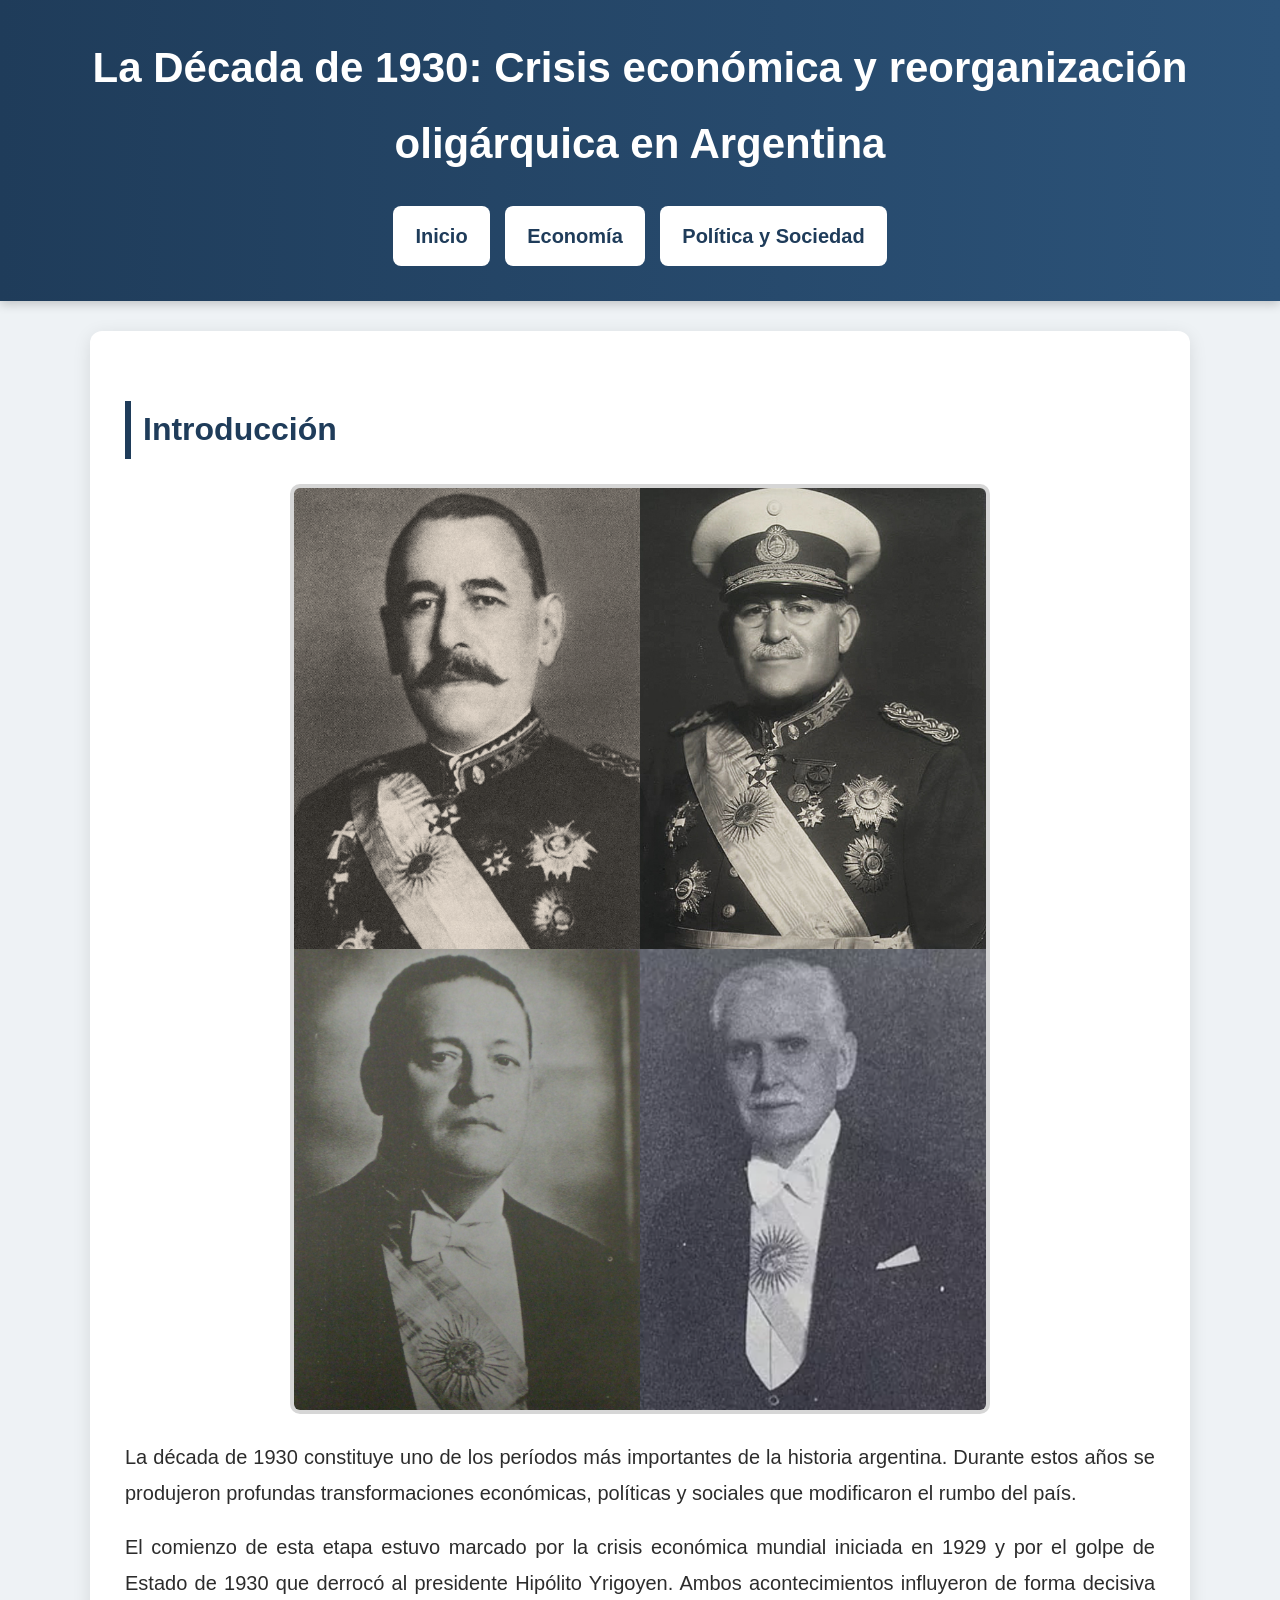
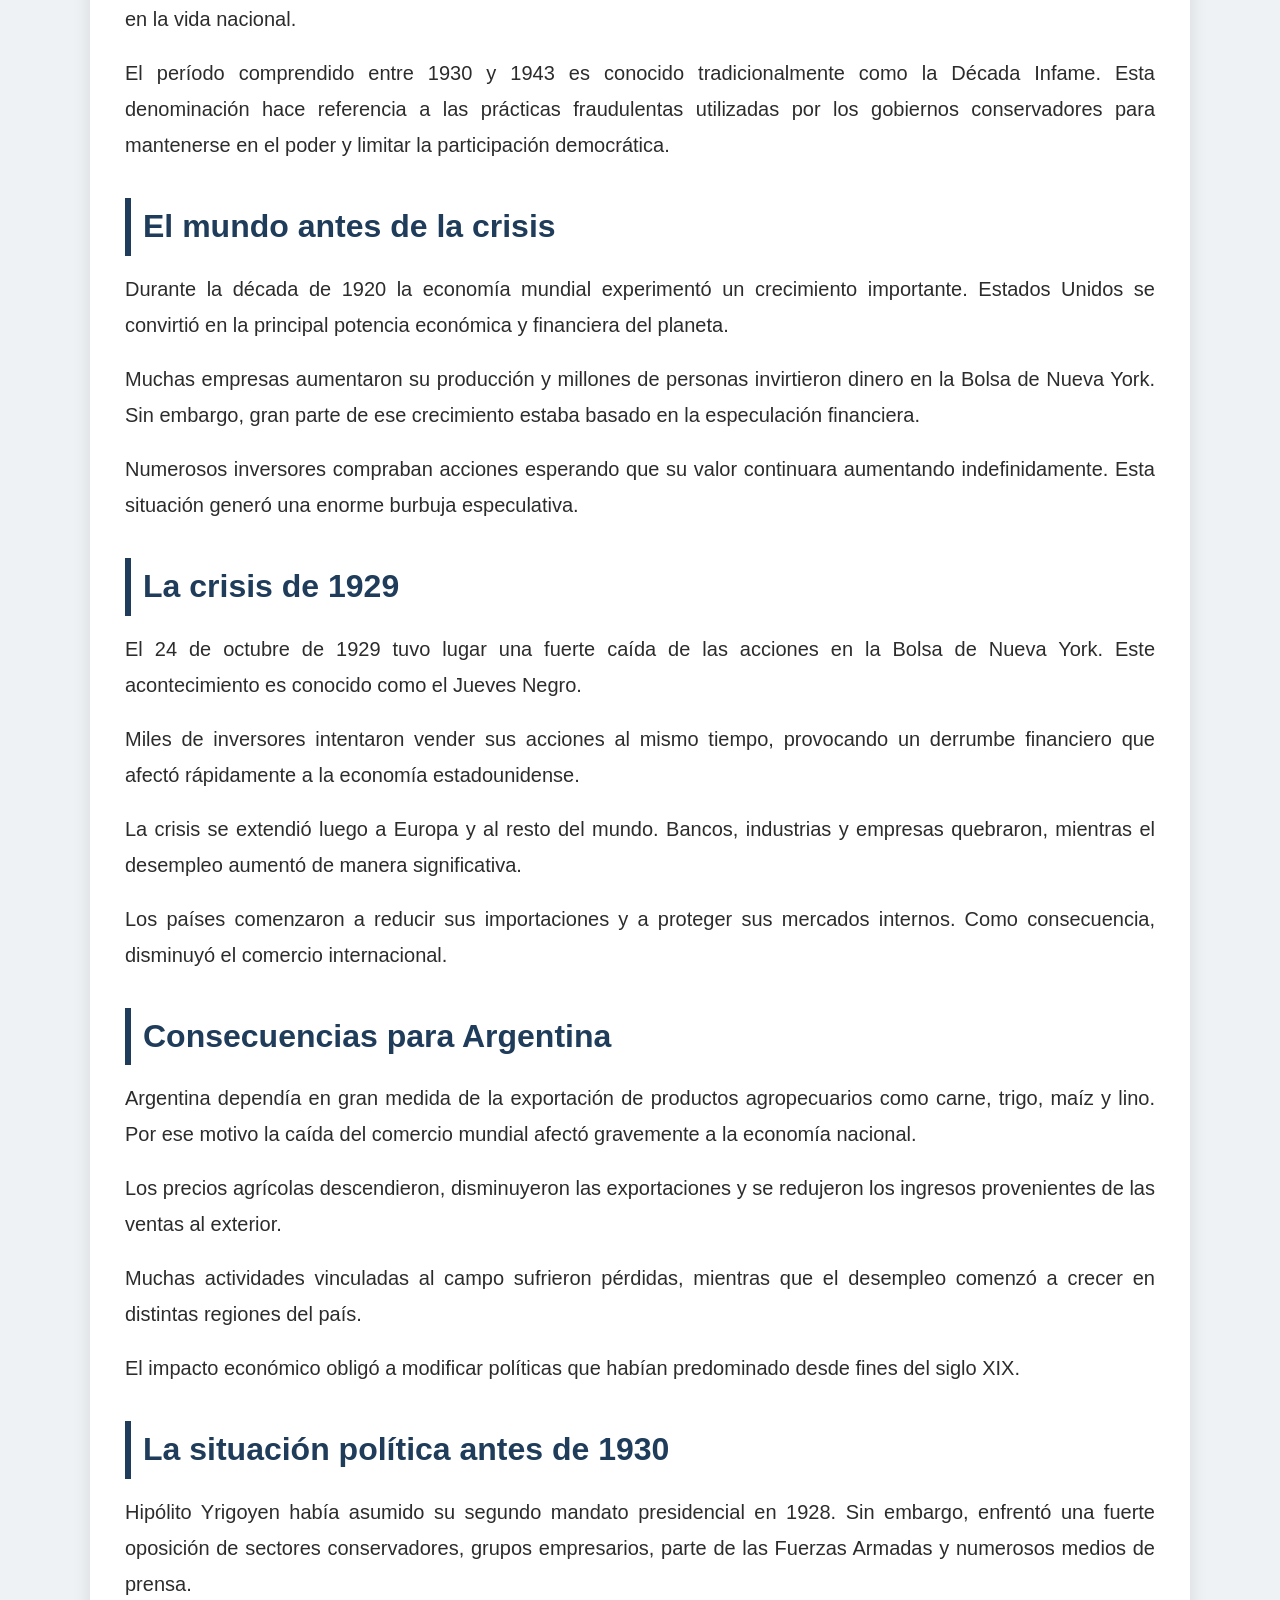
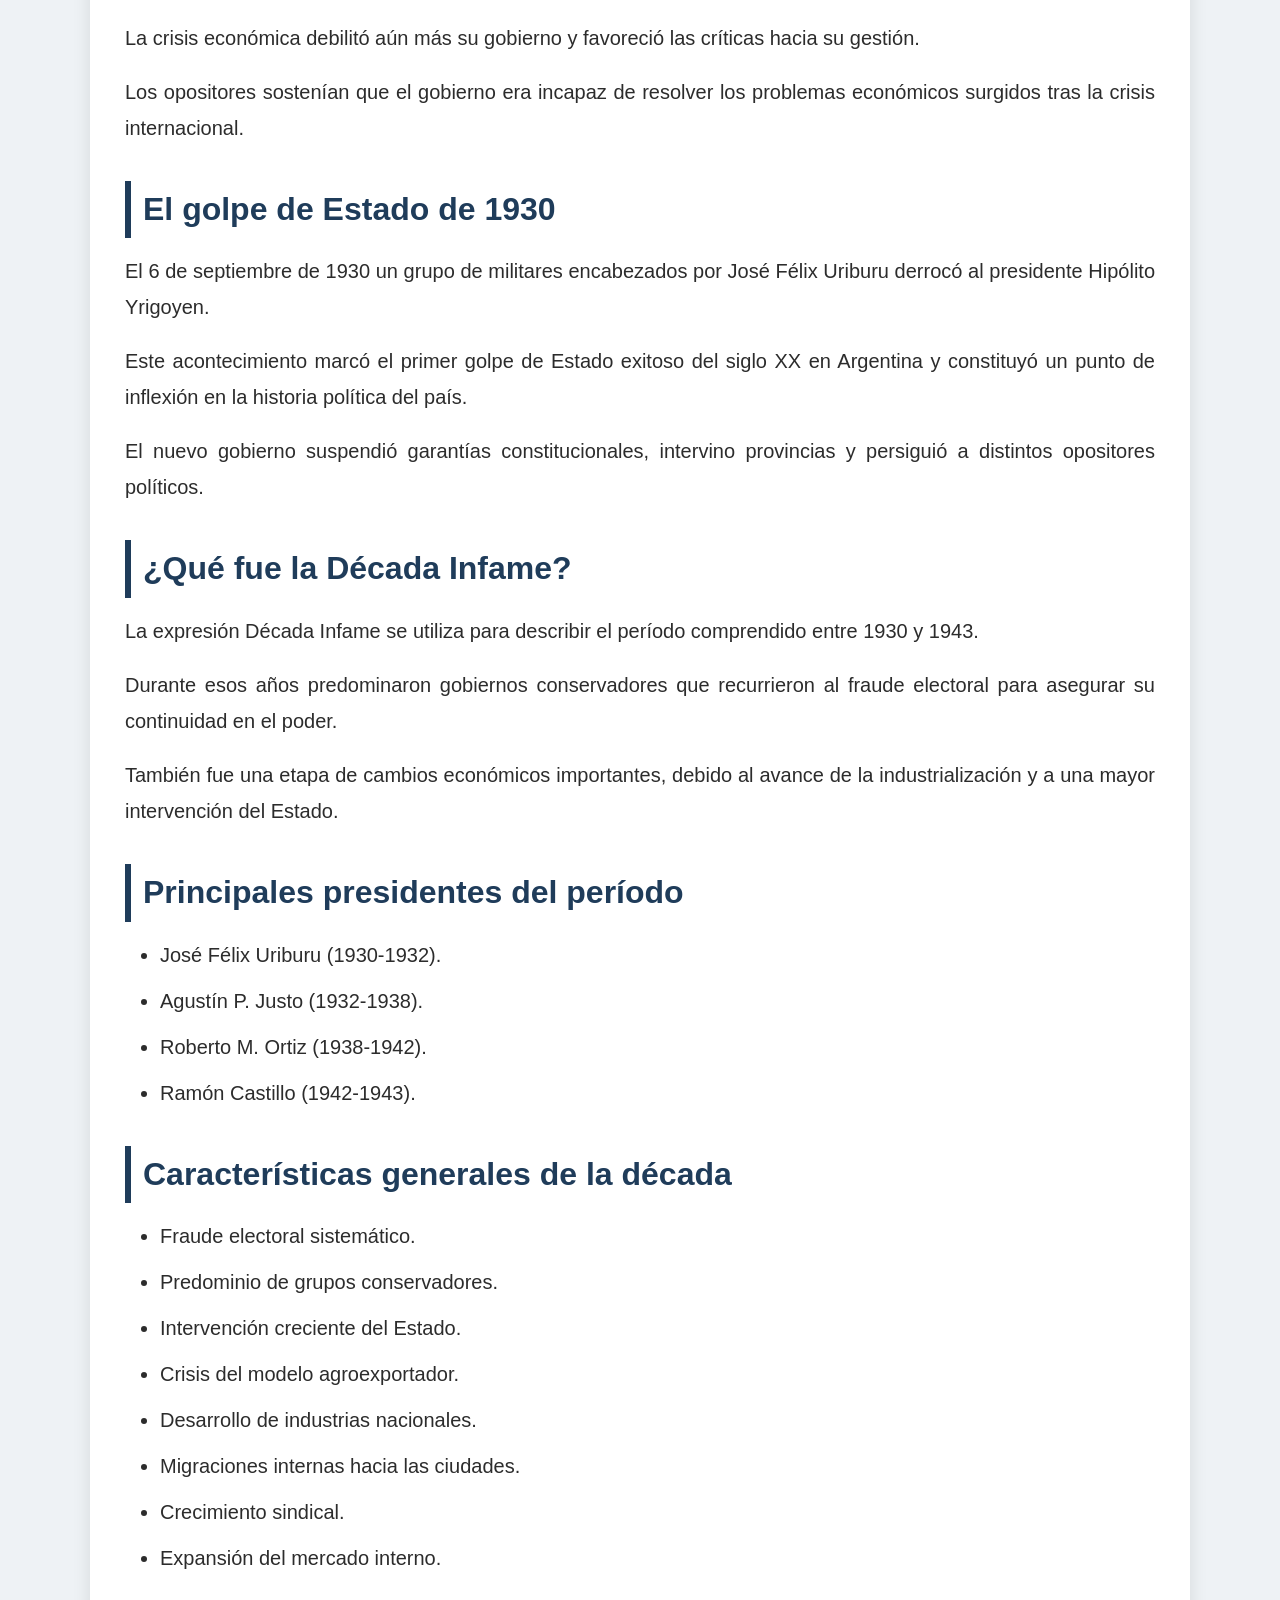
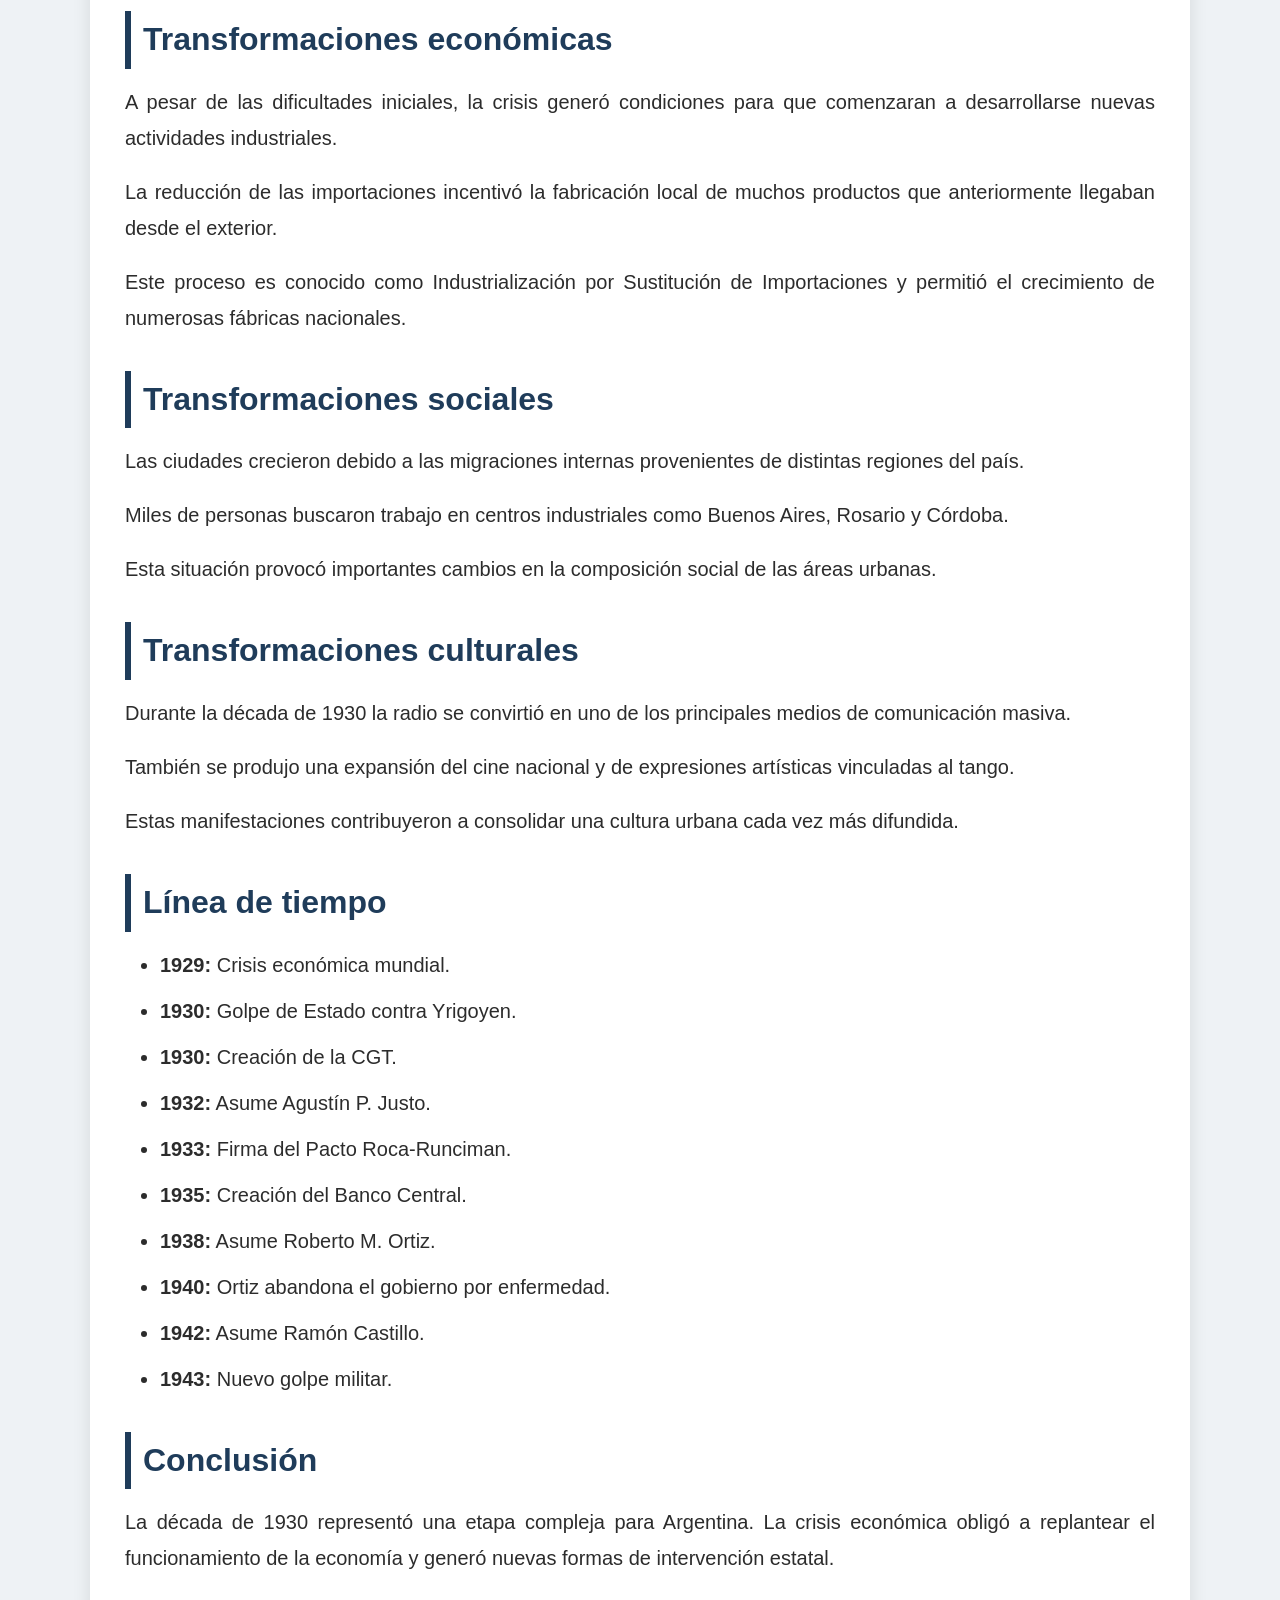
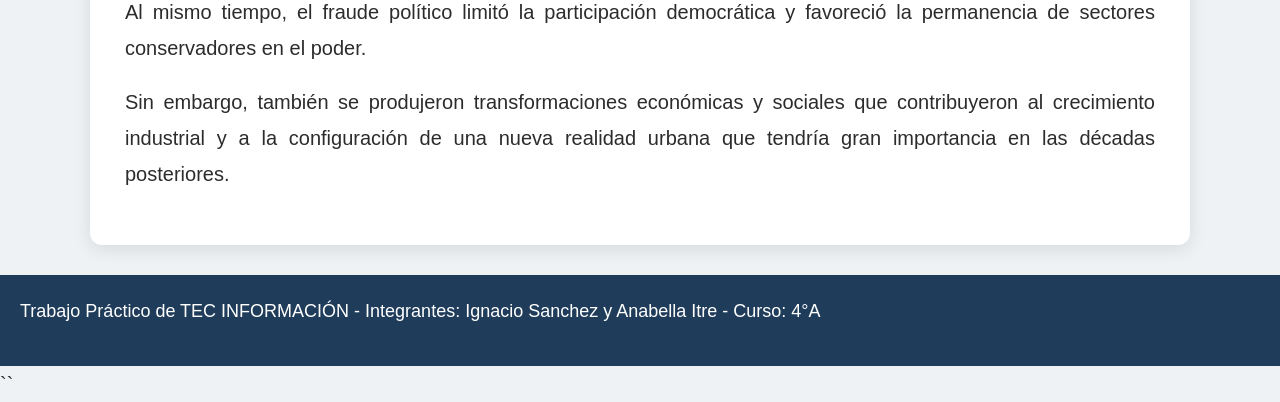
<file: index.html>
<!DOCTYPE html>
<html lang="es">
<head>
    <meta charset="UTF-8">
    <meta name="viewport" content="width=device-width, initial-scale=1.0">
    <title>La Década de 1930 en Argentina</title>
    <link rel="stylesheet" href="estilos.css">
</head>
<body>

<header>

    <h1>La Década de 1930: Crisis económica y reorganización oligárquica en Argentina</h1>

    <nav>
        <a href="index.html">Inicio</a>
        <a href="economia.html">Economía</a>
        <a href="politica.html">Política y Sociedad</a>
    </nav>

</header>

<main class="contenedor">

    <h2>Introducción</h2>
<div class="logo">

            <img src="img/historia1.jpg" alt="historia">

    <p>
        La década de 1930 constituye uno de los períodos más importantes de la
        historia argentina. Durante estos años se produjeron profundas
        transformaciones económicas, políticas y sociales que modificaron el rumbo
        del país.
    </p>

    <p>
        El comienzo de esta etapa estuvo marcado por la crisis económica mundial
        iniciada en 1929 y por el golpe de Estado de 1930 que derrocó al
        presidente Hipólito Yrigoyen. Ambos acontecimientos influyeron de forma
        decisiva en la vida nacional.
    </p>

    <p>
        El período comprendido entre 1930 y 1943 es conocido tradicionalmente como
        la Década Infame. Esta denominación hace referencia a las prácticas
        fraudulentas utilizadas por los gobiernos conservadores para mantenerse en
        el poder y limitar la participación democrática.
    </p>

    <h2>El mundo antes de la crisis</h2>

    <p>
        Durante la década de 1920 la economía mundial experimentó un crecimiento
        importante. Estados Unidos se convirtió en la principal potencia económica
        y financiera del planeta.
    </p>

    <p>
        Muchas empresas aumentaron su producción y millones de personas invirtieron
        dinero en la Bolsa de Nueva York. Sin embargo, gran parte de ese crecimiento
        estaba basado en la especulación financiera.
    </p>

    <p>
        Numerosos inversores compraban acciones esperando que su valor continuara
        aumentando indefinidamente. Esta situación generó una enorme burbuja
        especulativa.
    </p>

    <h2>La crisis de 1929</h2>

    <p>
        El 24 de octubre de 1929 tuvo lugar una fuerte caída de las acciones en la
        Bolsa de Nueva York. Este acontecimiento es conocido como el Jueves Negro.
    </p>

    <p>
        Miles de inversores intentaron vender sus acciones al mismo tiempo,
        provocando un derrumbe financiero que afectó rápidamente a la economía
        estadounidense.
    </p>

    <p>
        La crisis se extendió luego a Europa y al resto del mundo. Bancos,
        industrias y empresas quebraron, mientras el desempleo aumentó de manera
        significativa.
    </p>

    <p>
        Los países comenzaron a reducir sus importaciones y a proteger sus mercados
        internos. Como consecuencia, disminuyó el comercio internacional.
    </p>

    <h2>Consecuencias para Argentina</h2>

    <p>
        Argentina dependía en gran medida de la exportación de productos
        agropecuarios como carne, trigo, maíz y lino. Por ese motivo la caída del
        comercio mundial afectó gravemente a la economía nacional.
    </p>

    <p>
        Los precios agrícolas descendieron, disminuyeron las exportaciones y se
        redujeron los ingresos provenientes de las ventas al exterior.
    </p>

    <p>
        Muchas actividades vinculadas al campo sufrieron pérdidas, mientras que el
        desempleo comenzó a crecer en distintas regiones del país.
    </p>

    <p>
        El impacto económico obligó a modificar políticas que habían predominado
        desde fines del siglo XIX.
    </p>

    <h2>La situación política antes de 1930</h2>

    <p>
        Hipólito Yrigoyen había asumido su segundo mandato presidencial en 1928.
        Sin embargo, enfrentó una fuerte oposición de sectores conservadores,
        grupos empresarios, parte de las Fuerzas Armadas y numerosos medios de
        prensa.
    </p>

    <p>
        La crisis económica debilitó aún más su gobierno y favoreció las críticas
        hacia su gestión.
    </p>

    <p>
        Los opositores sostenían que el gobierno era incapaz de resolver los
        problemas económicos surgidos tras la crisis internacional.
    </p>

    <h2>El golpe de Estado de 1930</h2>

    <p>
        El 6 de septiembre de 1930 un grupo de militares encabezados por José Félix
        Uriburu derrocó al presidente Hipólito Yrigoyen.
    </p>

    <p>
        Este acontecimiento marcó el primer golpe de Estado exitoso del siglo XX en
        Argentina y constituyó un punto de inflexión en la historia política del
        país.
    </p>

    <p>
        El nuevo gobierno suspendió garantías constitucionales, intervino
        provincias y persiguió a distintos opositores políticos.
    </p>

    <h2>¿Qué fue la Década Infame?</h2>

    <p>
        La expresión Década Infame se utiliza para describir el período comprendido
        entre 1930 y 1943.
    </p>

    <p>
        Durante esos años predominaron gobiernos conservadores que recurrieron al
        fraude electoral para asegurar su continuidad en el poder.
    </p>

    <p>
        También fue una etapa de cambios económicos importantes, debido al avance
        de la industrialización y a una mayor intervención del Estado.
    </p>

    <h2>Principales presidentes del período</h2>

    <ul>
        <li>José Félix Uriburu (1930-1932).</li>
        <li>Agustín P. Justo (1932-1938).</li>
        <li>Roberto M. Ortiz (1938-1942).</li>
        <li>Ramón Castillo (1942-1943).</li>
    </ul>

    <h2>Características generales de la década</h2>

    <ul>
        <li>Fraude electoral sistemático.</li>
        <li>Predominio de grupos conservadores.</li>
        <li>Intervención creciente del Estado.</li>
        <li>Crisis del modelo agroexportador.</li>
        <li>Desarrollo de industrias nacionales.</li>
        <li>Migraciones internas hacia las ciudades.</li>
        <li>Crecimiento sindical.</li>
        <li>Expansión del mercado interno.</li>
    </ul>

    <h2>Transformaciones económicas</h2>

    <p>
        A pesar de las dificultades iniciales, la crisis generó condiciones para
        que comenzaran a desarrollarse nuevas actividades industriales.
    </p>

    <p>
        La reducción de las importaciones incentivó la fabricación local de muchos
        productos que anteriormente llegaban desde el exterior.
    </p>

    <p>
        Este proceso es conocido como Industrialización por Sustitución de
        Importaciones y permitió el crecimiento de numerosas fábricas nacionales.
    </p>

    <h2>Transformaciones sociales</h2>

    <p>
        Las ciudades crecieron debido a las migraciones internas provenientes de
        distintas regiones del país.
    </p>

    <p>
        Miles de personas buscaron trabajo en centros industriales como Buenos
        Aires, Rosario y Córdoba.
    </p>

    <p>
        Esta situación provocó importantes cambios en la composición social de las
        áreas urbanas.
    </p>

    <h2>Transformaciones culturales</h2>

    <p>
        Durante la década de 1930 la radio se convirtió en uno de los principales
        medios de comunicación masiva.
    </p>

    <p>
        También se produjo una expansión del cine nacional y de expresiones
        artísticas vinculadas al tango.
    </p>

    <p>
        Estas manifestaciones contribuyeron a consolidar una cultura urbana cada
        vez más difundida.
    </p>

    <h2>Línea de tiempo</h2>

    <ul>
        <li><strong>1929:</strong> Crisis económica mundial.</li>
        <li><strong>1930:</strong> Golpe de Estado contra Yrigoyen.</li>
        <li><strong>1930:</strong> Creación de la CGT.</li>
        <li><strong>1932:</strong> Asume Agustín P. Justo.</li>
        <li><strong>1933:</strong> Firma del Pacto Roca-Runciman.</li>
        <li><strong>1935:</strong> Creación del Banco Central.</li>
        <li><strong>1938:</strong> Asume Roberto M. Ortiz.</li>
        <li><strong>1940:</strong> Ortiz abandona el gobierno por enfermedad.</li>
        <li><strong>1942:</strong> Asume Ramón Castillo.</li>
        <li><strong>1943:</strong> Nuevo golpe militar.</li>
    </ul>

    <h2>Conclusión</h2>

    <p>
        La década de 1930 representó una etapa compleja para Argentina. La crisis
        económica obligó a replantear el funcionamiento de la economía y generó
        nuevas formas de intervención estatal.
    </p>

    <p>
        Al mismo tiempo, el fraude político limitó la participación democrática y
        favoreció la permanencia de sectores conservadores en el poder.
    </p>

    <p>
        Sin embargo, también se produjeron transformaciones económicas y sociales
        que contribuyeron al crecimiento industrial y a la configuración de una
        nueva realidad urbana que tendría gran importancia en las décadas
        posteriores.
    </p>

</main>

<footer>
    <p>
        Trabajo Práctico de TEC INFORMACIÓN - Integrantes: Ignacio Sanchez y Anabella Itre - Curso: 4°A
    </p>
</footer>

</body>
</html>
``
</file>
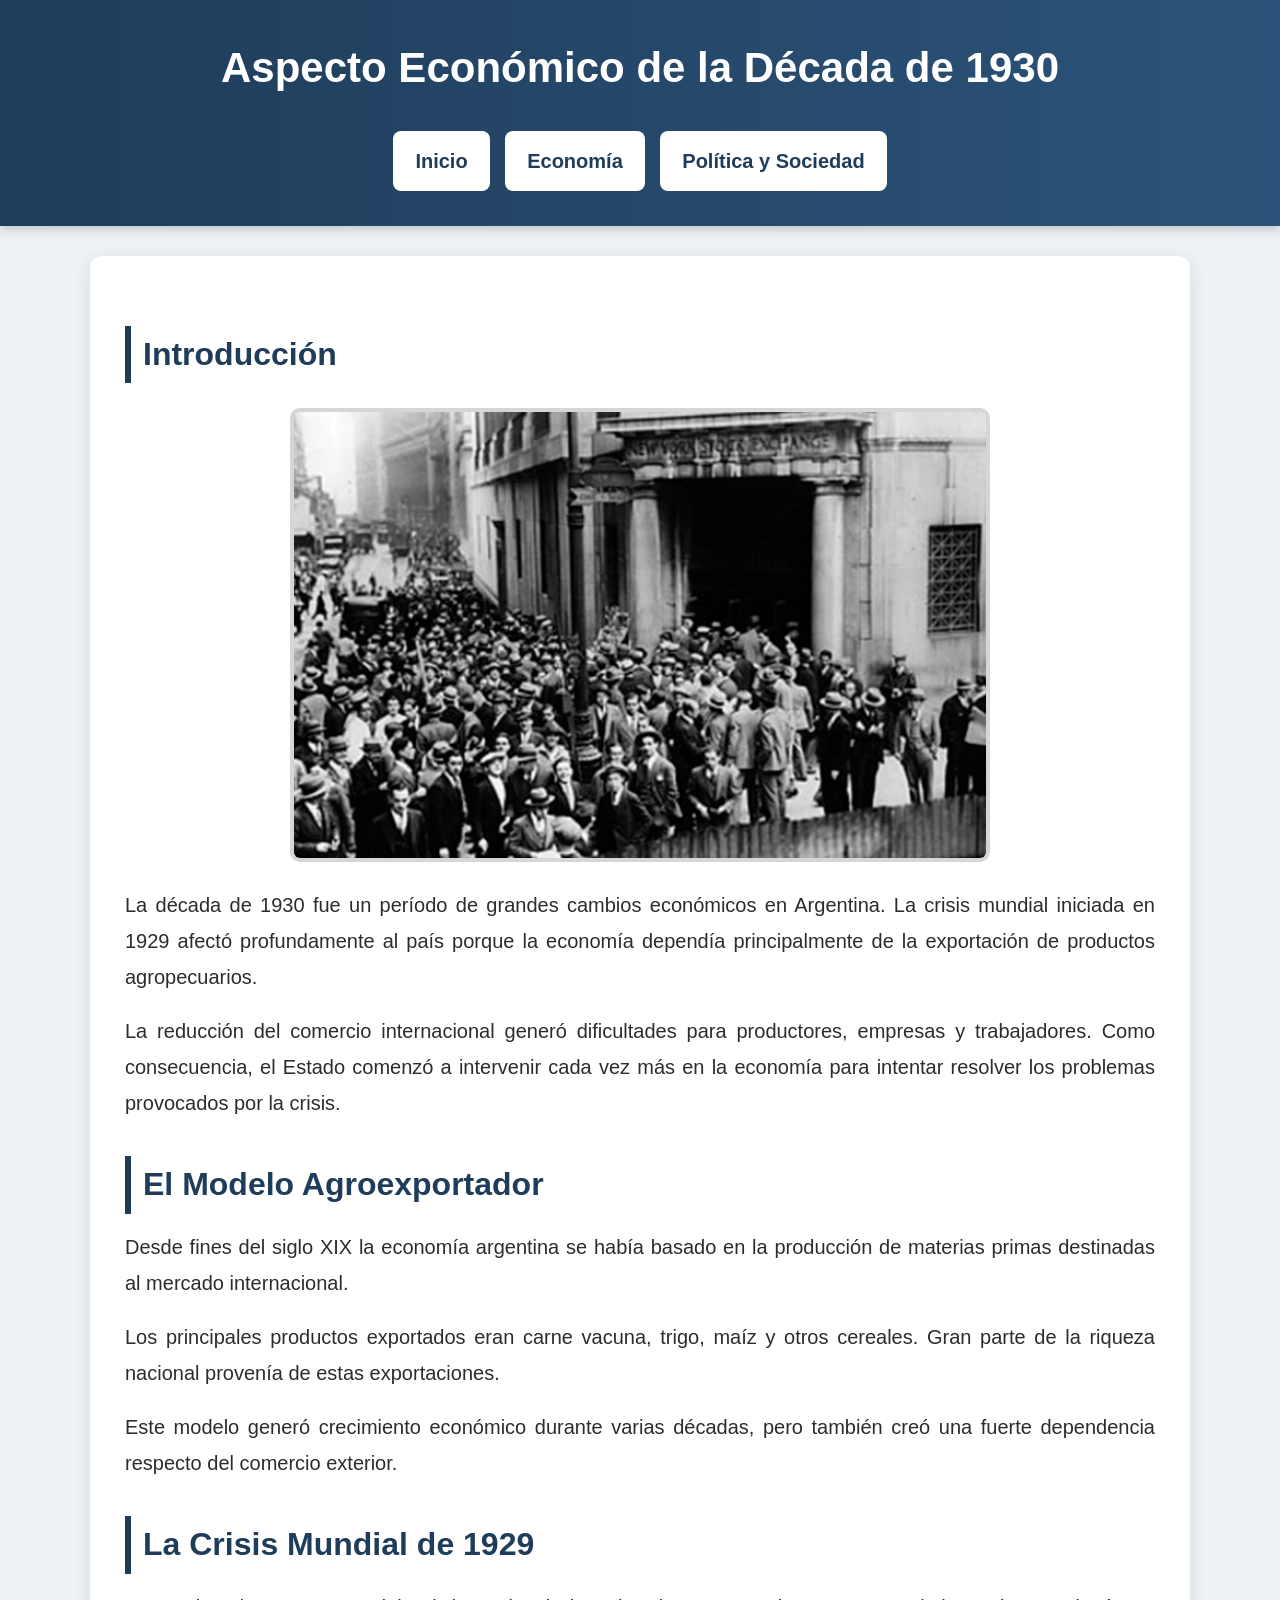
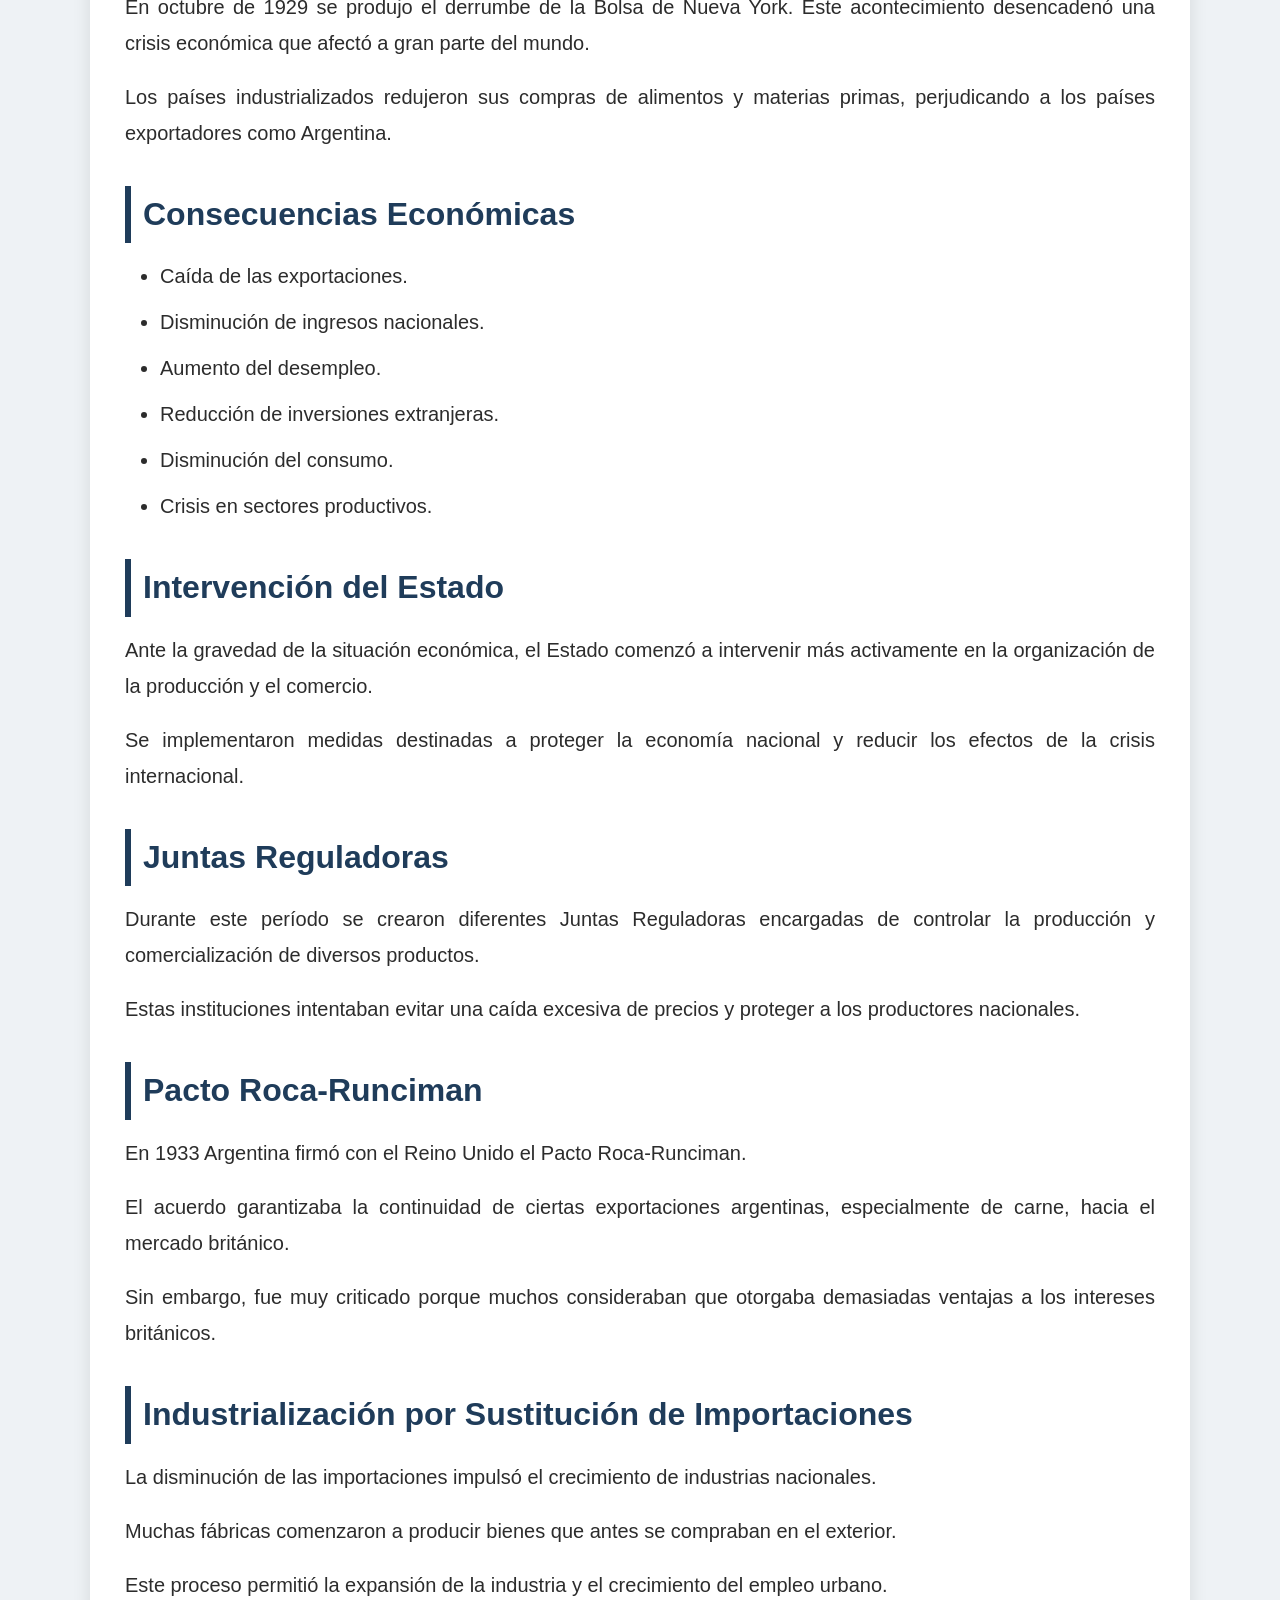
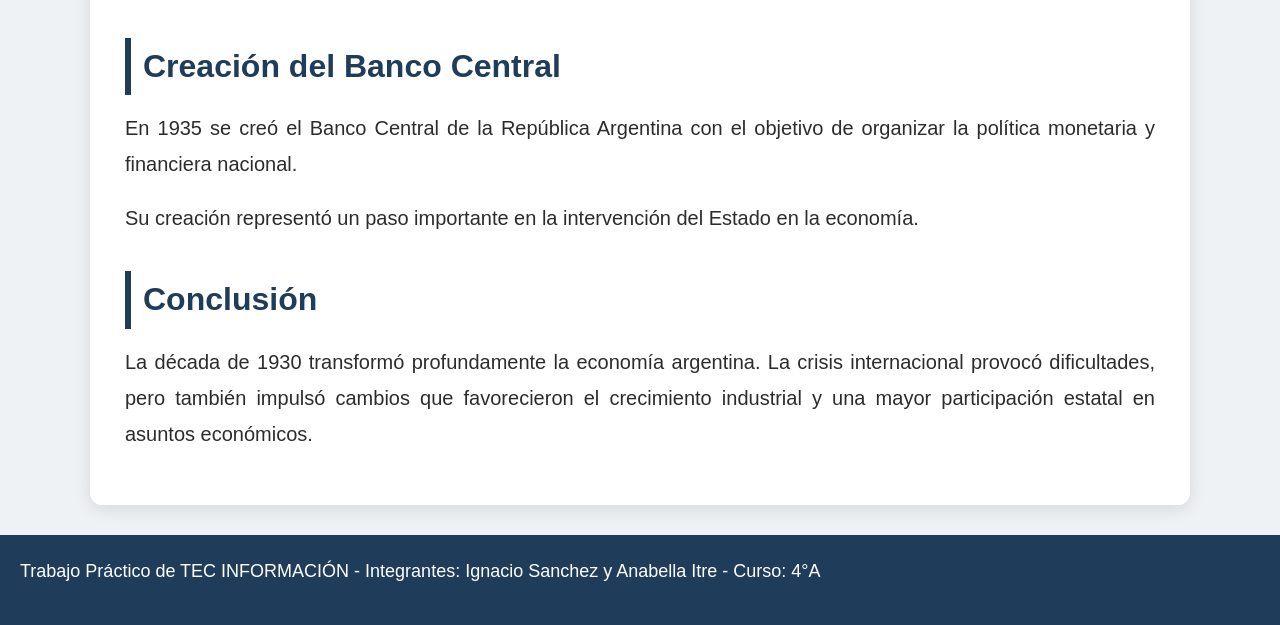
<file: economia.html>
<!DOCTYPE html>
<html lang="es">

<head>
    <meta charset="UTF-8">
    <meta name="viewport" content="width=device-width, initial-scale=1.0">

    <title>Economía - Década de 1930</title>

    <link rel="stylesheet" href="estilos.css">
</head>

<body>

<header>

    <h1>Aspecto Económico de la Década de 1930</h1>

    <nav>
        <a href="index.html">Inicio</a>
        <a href="economia.html">Economía</a>
        <a href="politica.html">Política y Sociedad</a>
    </nav>

</header>

<main class="contenedor">

    <h2>Introducción</h2>

<img src="img/economia.jpg" alt="economia">

    <p>
        La década de 1930 fue un período de grandes cambios económicos en Argentina.
        La crisis mundial iniciada en 1929 afectó profundamente al país porque la
        economía dependía principalmente de la exportación de productos agropecuarios.
    </p>

    <p>
        La reducción del comercio internacional generó dificultades para productores,
        empresas y trabajadores. Como consecuencia, el Estado comenzó a intervenir
        cada vez más en la economía para intentar resolver los problemas provocados
        por la crisis.
    </p>

    <h2>El Modelo Agroexportador</h2>

    <p>
        Desde fines del siglo XIX la economía argentina se había basado en la
        producción de materias primas destinadas al mercado internacional.
    </p>

    <p>
        Los principales productos exportados eran carne vacuna, trigo, maíz y otros
        cereales. Gran parte de la riqueza nacional provenía de estas exportaciones.
    </p>

    <p>
        Este modelo generó crecimiento económico durante varias décadas, pero también
        creó una fuerte dependencia respecto del comercio exterior.
    </p>

    <h2>La Crisis Mundial de 1929</h2>

    <p>
        En octubre de 1929 se produjo el derrumbe de la Bolsa de Nueva York.
        Este acontecimiento desencadenó una crisis económica que afectó a gran parte
        del mundo.
    </p>

    <p>
        Los países industrializados redujeron sus compras de alimentos y materias
        primas, perjudicando a los países exportadores como Argentina.
    </p>

    <h2>Consecuencias Económicas</h2>

    <ul>
        <li>Caída de las exportaciones.</li>
        <li>Disminución de ingresos nacionales.</li>
        <li>Aumento del desempleo.</li>
        <li>Reducción de inversiones extranjeras.</li>
        <li>Disminución del consumo.</li>
        <li>Crisis en sectores productivos.</li>
    </ul>

    <h2>Intervención del Estado</h2>

    <p>
        Ante la gravedad de la situación económica, el Estado comenzó a intervenir
        más activamente en la organización de la producción y el comercio.
    </p>

    <p>
        Se implementaron medidas destinadas a proteger la economía nacional y reducir
        los efectos de la crisis internacional.
    </p>

    <h2>Juntas Reguladoras</h2>

    <p>
        Durante este período se crearon diferentes Juntas Reguladoras encargadas de
        controlar la producción y comercialización de diversos productos.
    </p>

    <p>
        Estas instituciones intentaban evitar una caída excesiva de precios y
        proteger a los productores nacionales.
    </p>

    <h2>Pacto Roca-Runciman</h2>

    <p>
        En 1933 Argentina firmó con el Reino Unido el Pacto Roca-Runciman.
    </p>

    <p>
        El acuerdo garantizaba la continuidad de ciertas exportaciones argentinas,
        especialmente de carne, hacia el mercado británico.
    </p>

    <p>
        Sin embargo, fue muy criticado porque muchos consideraban que otorgaba
        demasiadas ventajas a los intereses británicos.
    </p>

    <h2>Industrialización por Sustitución de Importaciones</h2>

    <p>
        La disminución de las importaciones impulsó el crecimiento de industrias
        nacionales.
    </p>

    <p>
        Muchas fábricas comenzaron a producir bienes que antes se compraban en el
        exterior.
    </p>

    <p>
        Este proceso permitió la expansión de la industria y el crecimiento del
        empleo urbano.
    </p>

    <h2>Creación del Banco Central</h2>

    <p>
        En 1935 se creó el Banco Central de la República Argentina con el objetivo
        de organizar la política monetaria y financiera nacional.
    </p>

    <p>
        Su creación representó un paso importante en la intervención del Estado en
        la economía.
    </p>

    <h2>Conclusión</h2>

    <p>
        La década de 1930 transformó profundamente la economía argentina. La crisis
        internacional provocó dificultades, pero también impulsó cambios que
        favorecieron el crecimiento industrial y una mayor participación estatal en
        asuntos económicos.
    </p>

</main>

<footer>
    <p>
        Trabajo Práctico de TEC INFORMACIÓN - Integrantes: Ignacio Sanchez y Anabella Itre - Curso: 4°A
    </p>
</footer>

</body>
</html>
</file>
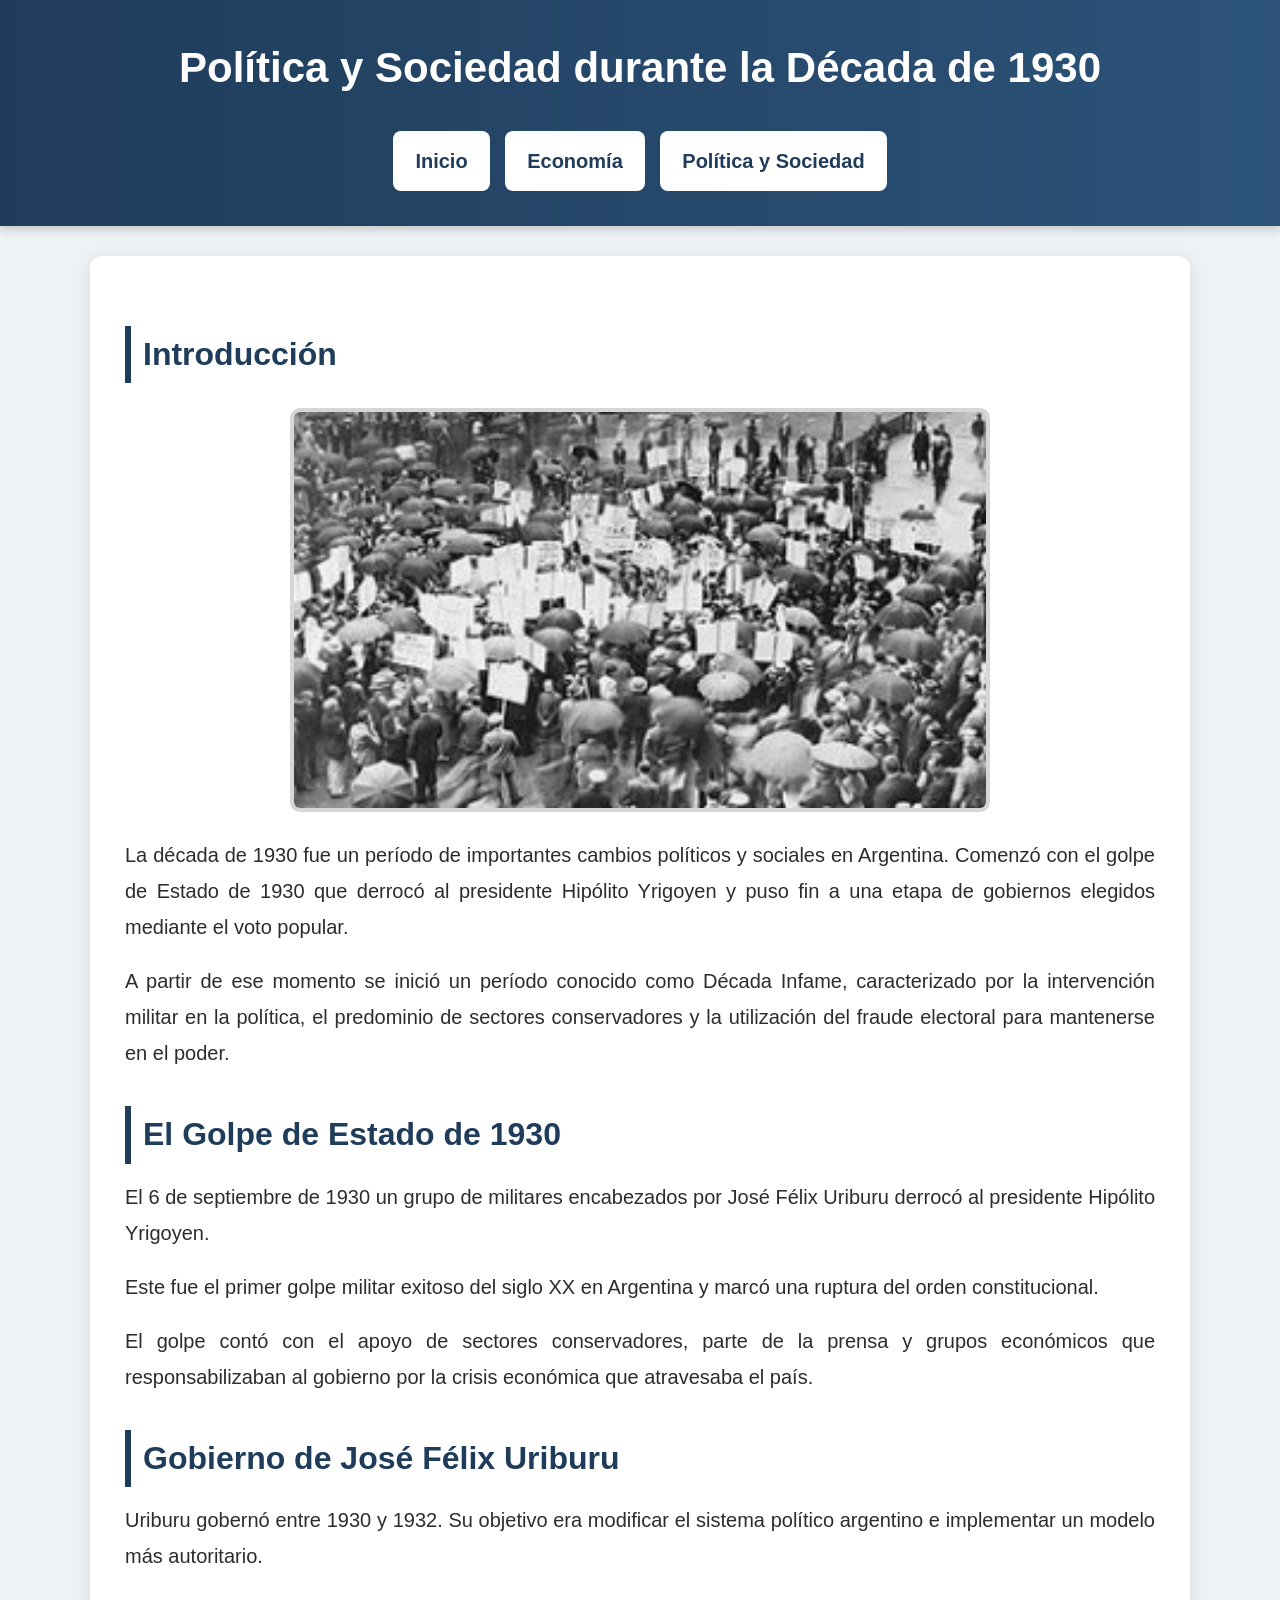
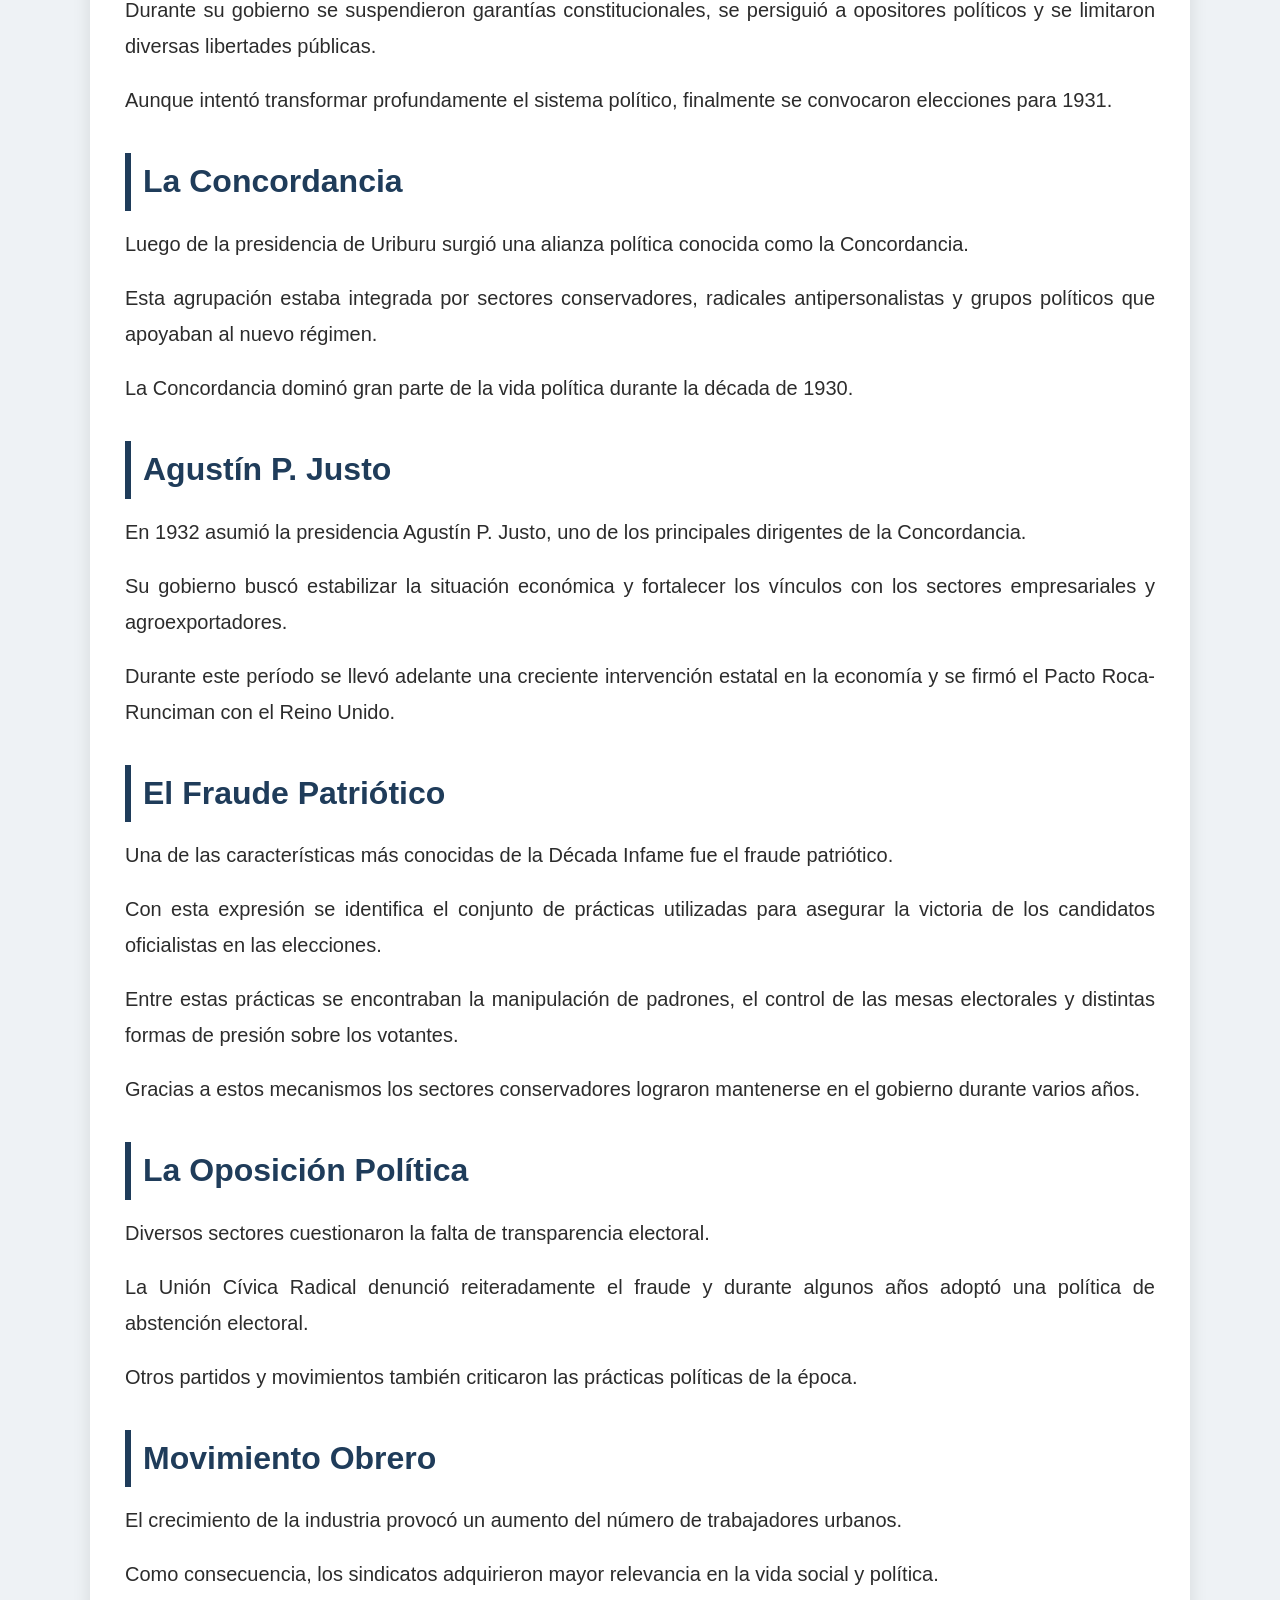
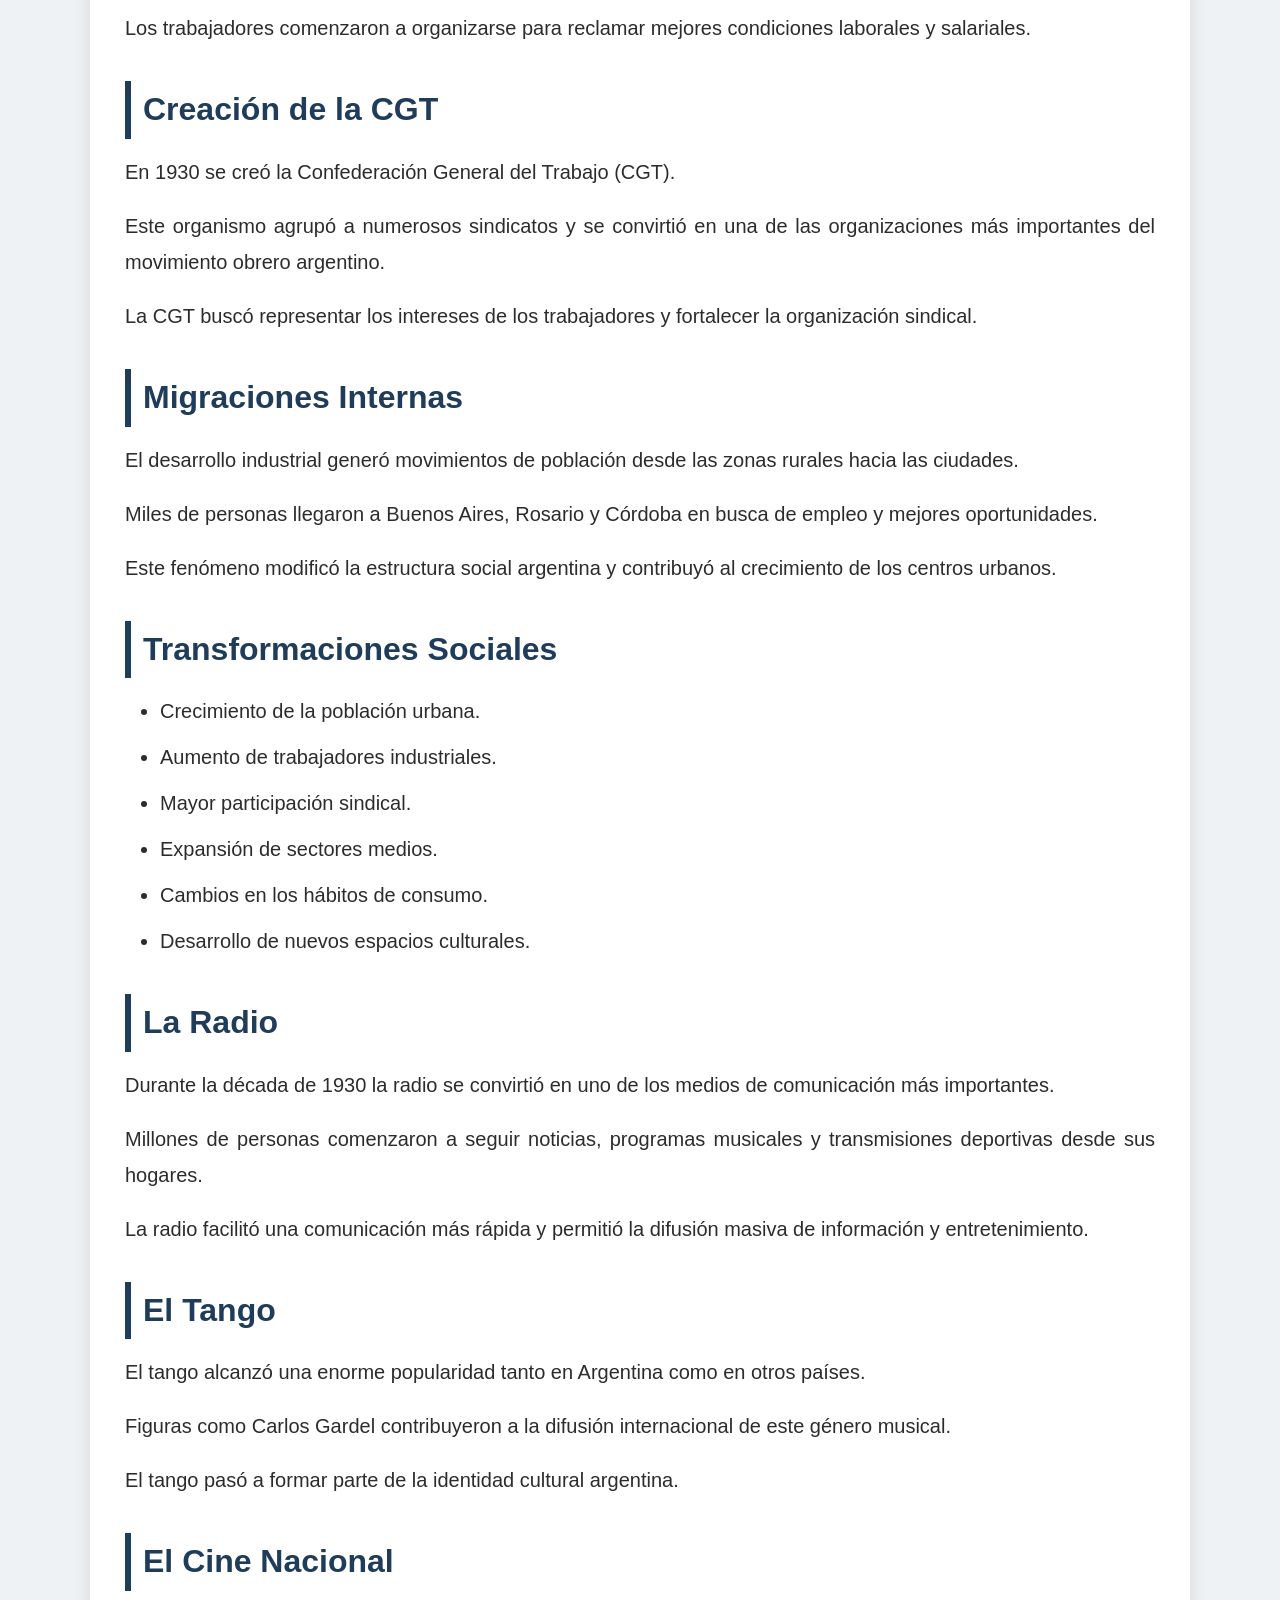
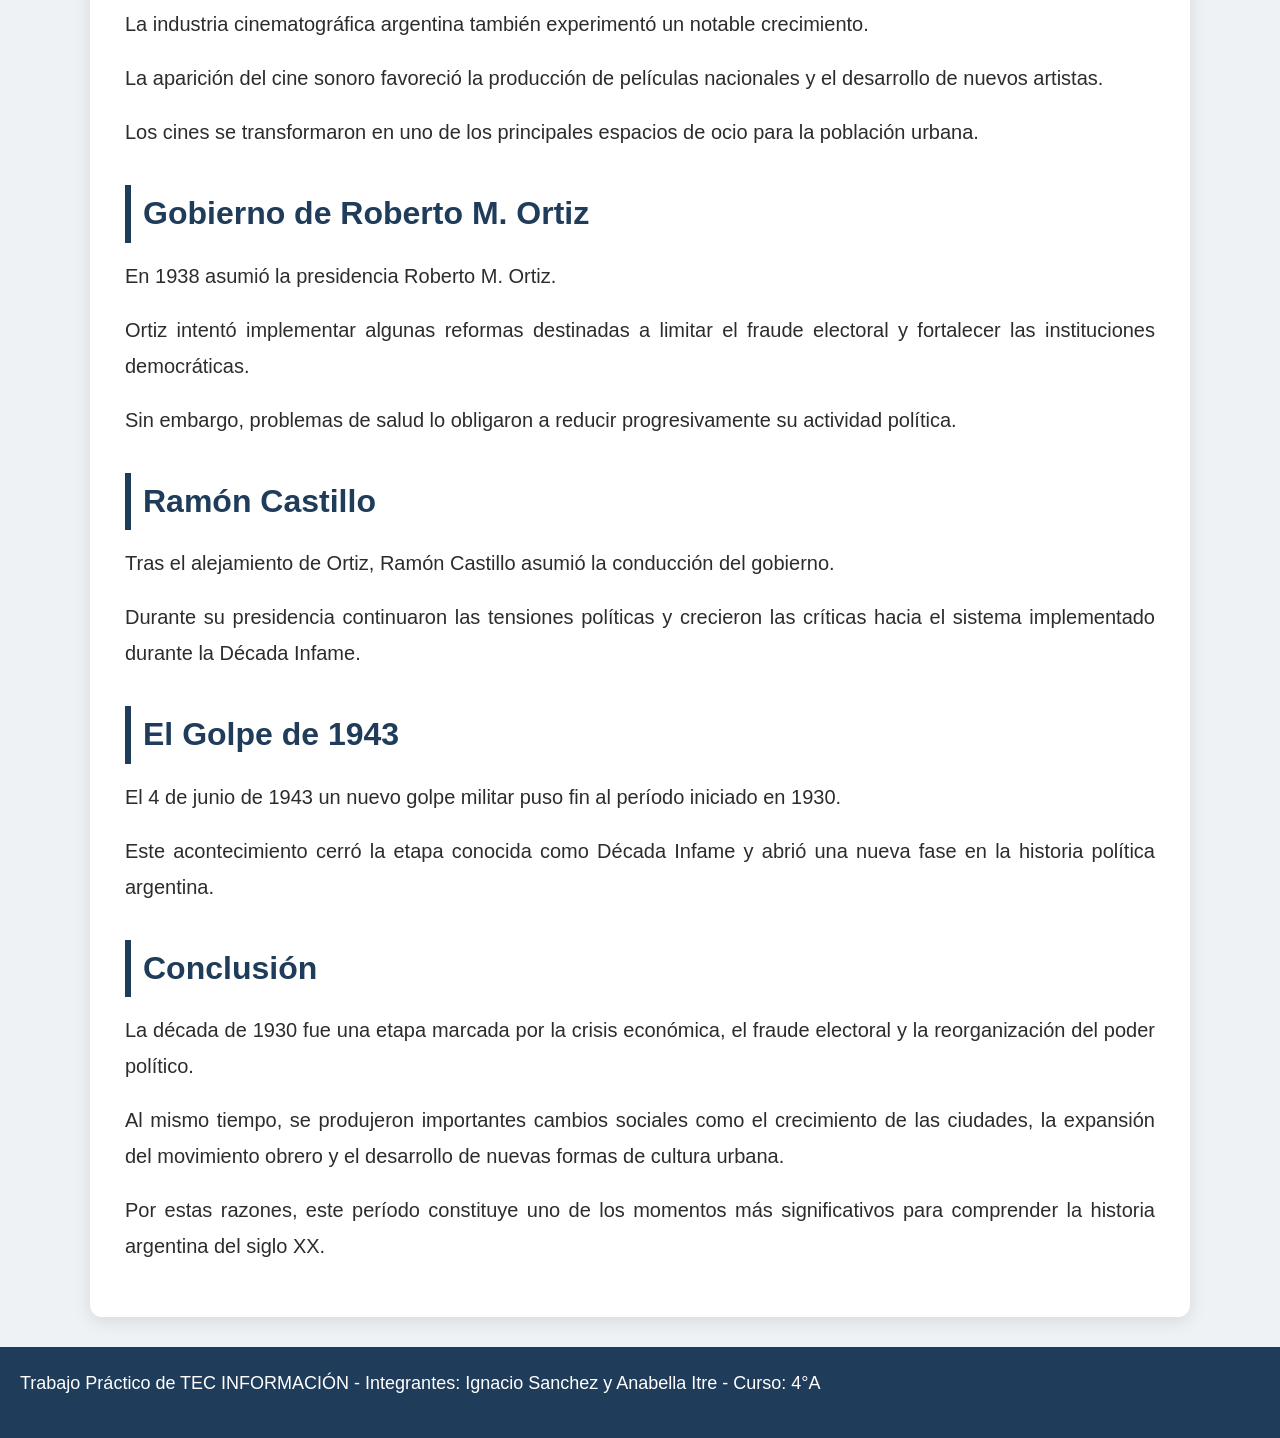
<file: politica.html>
<!DOCTYPE html>
<html lang="es">

<head>
    <meta charset="UTF-8">
    <meta name="viewport" content="width=device-width, initial-scale=1.0">
    <title>Política y Sociedad - Década de 1930</title>
    <link rel="stylesheet" href="estilos.css">
</head>

<body>

<header>

    <h1>Política y Sociedad durante la Década de 1930</h1>

    <nav>
        <a href="index.html">Inicio</a>
        <a href="economia.html">Economía</a>
        <a href="politica.html">Política y Sociedad</a>
    </nav>

</header>

<main class="contenedor">

    <h2>Introducción</h2>

    <img src="img/politica.jpg" alt="politica">

    <p>
        La década de 1930 fue un período de importantes cambios políticos y
        sociales en Argentina. Comenzó con el golpe de Estado de 1930 que
        derrocó al presidente Hipólito Yrigoyen y puso fin a una etapa de
        gobiernos elegidos mediante el voto popular.
    </p>

    <p>
        A partir de ese momento se inició un período conocido como Década
        Infame, caracterizado por la intervención militar en la política,
        el predominio de sectores conservadores y la utilización del fraude
        electoral para mantenerse en el poder.
    </p>

    <h2>El Golpe de Estado de 1930</h2>

    <p>
        El 6 de septiembre de 1930 un grupo de militares encabezados por
        José Félix Uriburu derrocó al presidente Hipólito Yrigoyen.
    </p>

    <p>
        Este fue el primer golpe militar exitoso del siglo XX en Argentina y
        marcó una ruptura del orden constitucional.
    </p>

    <p>
        El golpe contó con el apoyo de sectores conservadores, parte de la
        prensa y grupos económicos que responsabilizaban al gobierno por
        la crisis económica que atravesaba el país.
    </p>

    <h2>Gobierno de José Félix Uriburu</h2>

    <p>
        Uriburu gobernó entre 1930 y 1932. Su objetivo era modificar el
        sistema político argentino e implementar un modelo más autoritario.
    </p>

    <p>
        Durante su gobierno se suspendieron garantías constitucionales,
        se persiguió a opositores políticos y se limitaron diversas
        libertades públicas.
    </p>

    <p>
        Aunque intentó transformar profundamente el sistema político,
        finalmente se convocaron elecciones para 1931.
    </p>

    <h2>La Concordancia</h2>

    <p>
        Luego de la presidencia de Uriburu surgió una alianza política
        conocida como la Concordancia.
    </p>

    <p>
        Esta agrupación estaba integrada por sectores conservadores,
        radicales antipersonalistas y grupos políticos que apoyaban al
        nuevo régimen.
    </p>

    <p>
        La Concordancia dominó gran parte de la vida política durante la
        década de 1930.
    </p>

    <h2>Agustín P. Justo</h2>

    <p>
        En 1932 asumió la presidencia Agustín P. Justo, uno de los
        principales dirigentes de la Concordancia.
    </p>

    <p>
        Su gobierno buscó estabilizar la situación económica y fortalecer
        los vínculos con los sectores empresariales y agroexportadores.
    </p>

    <p>
        Durante este período se llevó adelante una creciente intervención
        estatal en la economía y se firmó el Pacto Roca-Runciman con el
        Reino Unido.
    </p>

    <h2>El Fraude Patriótico</h2>

    <p>
        Una de las características más conocidas de la Década Infame fue
        el fraude patriótico.
    </p>

    <p>
        Con esta expresión se identifica el conjunto de prácticas utilizadas
        para asegurar la victoria de los candidatos oficialistas en las
        elecciones.
    </p>

    <p>
        Entre estas prácticas se encontraban la manipulación de padrones,
        el control de las mesas electorales y distintas formas de presión
        sobre los votantes.
    </p>

    <p>
        Gracias a estos mecanismos los sectores conservadores lograron
        mantenerse en el gobierno durante varios años.
    </p>

    <h2>La Oposición Política</h2>

    <p>
        Diversos sectores cuestionaron la falta de transparencia electoral.
    </p>

    <p>
        La Unión Cívica Radical denunció reiteradamente el fraude y durante
        algunos años adoptó una política de abstención electoral.
    </p>

    <p>
        Otros partidos y movimientos también criticaron las prácticas
        políticas de la época.
    </p>

    <h2>Movimiento Obrero</h2>

    <p>
        El crecimiento de la industria provocó un aumento del número de
        trabajadores urbanos.
    </p>

    <p>
        Como consecuencia, los sindicatos adquirieron mayor relevancia en
        la vida social y política.
    </p>

    <p>
        Los trabajadores comenzaron a organizarse para reclamar mejores
        condiciones laborales y salariales.
    </p>

    <h2>Creación de la CGT</h2>

    <p>
        En 1930 se creó la Confederación General del Trabajo (CGT).
    </p>

    <p>
        Este organismo agrupó a numerosos sindicatos y se convirtió en una
        de las organizaciones más importantes del movimiento obrero argentino.
    </p>

    <p>
        La CGT buscó representar los intereses de los trabajadores y
        fortalecer la organización sindical.
    </p>

    <h2>Migraciones Internas</h2>

    <p>
        El desarrollo industrial generó movimientos de población desde las
        zonas rurales hacia las ciudades.
    </p>

    <p>
        Miles de personas llegaron a Buenos Aires, Rosario y Córdoba en busca
        de empleo y mejores oportunidades.
    </p>

    <p>
        Este fenómeno modificó la estructura social argentina y contribuyó al
        crecimiento de los centros urbanos.
    </p>

    <h2>Transformaciones Sociales</h2>

    <ul>
        <li>Crecimiento de la población urbana.</li>
        <li>Aumento de trabajadores industriales.</li>
        <li>Mayor participación sindical.</li>
        <li>Expansión de sectores medios.</li>
        <li>Cambios en los hábitos de consumo.</li>
        <li>Desarrollo de nuevos espacios culturales.</li>
    </ul>

    <h2>La Radio</h2>

    <p>
        Durante la década de 1930 la radio se convirtió en uno de los medios
        de comunicación más importantes.
    </p>

    <p>
        Millones de personas comenzaron a seguir noticias, programas
        musicales y transmisiones deportivas desde sus hogares.
    </p>

    <p>
        La radio facilitó una comunicación más rápida y permitió la difusión
        masiva de información y entretenimiento.
    </p>

    <h2>El Tango</h2>

    <p>
        El tango alcanzó una enorme popularidad tanto en Argentina como en
        otros países.
    </p>

    <p>
        Figuras como Carlos Gardel contribuyeron a la difusión internacional
        de este género musical.
    </p>

    <p>
        El tango pasó a formar parte de la identidad cultural argentina.
    </p>

    <h2>El Cine Nacional</h2>

    <p>
        La industria cinematográfica argentina también experimentó un notable
        crecimiento.
    </p>

    <p>
        La aparición del cine sonoro favoreció la producción de películas
        nacionales y el desarrollo de nuevos artistas.
    </p>

    <p>
        Los cines se transformaron en uno de los principales espacios de ocio
        para la población urbana.
    </p>

    <h2>Gobierno de Roberto M. Ortiz</h2>

    <p>
        En 1938 asumió la presidencia Roberto M. Ortiz.
    </p>

    <p>
        Ortiz intentó implementar algunas reformas destinadas a limitar el
        fraude electoral y fortalecer las instituciones democráticas.
    </p>

    <p>
        Sin embargo, problemas de salud lo obligaron a reducir progresivamente
        su actividad política.
    </p>

    <h2>Ramón Castillo</h2>

    <p>
        Tras el alejamiento de Ortiz, Ramón Castillo asumió la conducción del
        gobierno.
    </p>

    <p>
        Durante su presidencia continuaron las tensiones políticas y crecieron
        las críticas hacia el sistema implementado durante la Década Infame.
    </p>

    <h2>El Golpe de 1943</h2>

    <p>
        El 4 de junio de 1943 un nuevo golpe militar puso fin al período
        iniciado en 1930.
    </p>

    <p>
        Este acontecimiento cerró la etapa conocida como Década Infame y abrió
        una nueva fase en la historia política argentina.
    </p>

    <h2>Conclusión</h2>

    <p>
        La década de 1930 fue una etapa marcada por la crisis económica,
        el fraude electoral y la reorganización del poder político.
    </p>

    <p>
        Al mismo tiempo, se produjeron importantes cambios sociales como el
        crecimiento de las ciudades, la expansión del movimiento obrero y el
        desarrollo de nuevas formas de cultura urbana.
    </p>

    <p>
        Por estas razones, este período constituye uno de los momentos más
        significativos para comprender la historia argentina del siglo XX.
    </p>

</main>

<footer>
    <p>
        Trabajo Práctico de TEC INFORMACIÓN - Integrantes: Ignacio Sanchez y Anabella Itre - Curso: 4°A
    </p>
</footer>

</body>
</html>
</file>
<file: estilos.css>
/* ===== CONFIGURACIÓN GENERAL ===== */

*{
    margin: 0;
    padding: 0;
    box-sizing: border-box;
}

body{
    font-family: Arial, Helvetica, sans-serif;
    background-color: #eef2f5;
    color: #2c2c2c;
    font-size: 20px;
    line-height: 1.8;
}

/* ===== ENCABEZADO ===== */

header{
    background: linear-gradient(to right, #1f3c5a, #2c5379);
    color: white;
    text-align: center;
    padding: 30px;
    box-shadow: 0 3px 10px rgba(0,0,0,0.2);
}

header h1{
    font-size: 42px;
    margin-bottom: 20px;
}

/* ===== MENÚ ===== */

nav{
    margin-top: 10px;
}

nav a{
    background-color: white;
    color: #1f3c5a;
    text-decoration: none;
    padding: 12px 22px;
    margin: 5px;
    border-radius: 8px;
    display: inline-block;
    font-weight: bold;
    transition: 0.3s;
}

nav a:hover{
    background-color: #ffd166;
    transform: translateY(-2px);
}

/* ===== CONTENEDOR ===== */

.contenedor{
    max-width: 1100px;
    margin: 30px auto;
    background-color: white;
    padding: 35px;
    border-radius: 12px;
    box-shadow: 0 4px 18px rgba(0,0,0,0.10);
}

/* ===== TÍTULOS ===== */

h2{
    color: #1f3c5a;
    margin-top: 35px;
    margin-bottom: 15px;
    border-left: 6px solid #1f3c5a;
    padding-left: 12px;
    font-size: 32px;
}

h3{
    color: #2c5379;
    margin-top: 25px;
    margin-bottom: 10px;
    font-size: 26px;
}

/* ===== TEXTO ===== */

p{
    margin-bottom: 18px;
    text-align: justify;
}

/* ===== LISTAS ===== */

ul{
    margin-left: 35px;
    margin-top: 10px;
    margin-bottom: 25px;
}

li{
    margin-bottom: 10px;
}

/* ===== IMÁGENES ===== */

img{
    width: 100%;
    max-width: 700px;
    display: block;
    margin: 25px auto;
    border-radius: 10px;
    border: 4px solid #d6d6d6;
}

/* ===== CUADROS DESTACADOS ===== */

.destacado{
    background-color: #f7f7f7;
    border-left: 6px solid #2c5379;
    padding: 15px;
    margin: 20px 0;
}

/* ===== TABLAS ===== */

table{
    width: 100%;
    border-collapse: collapse;
    margin-top: 20px;
    margin-bottom: 20px;
}

table, th, td{
    border: 1px solid #b8b8b8;
}

th{
    background-color: #2c5379;
    color: white;
    padding: 12px;
}

td{
    padding: 12px;
}

/* ===== FOOTER ===== */

footer{
    background-color: #1f3c5a;
    color: white;
    text-align: center;
    padding: 20px;
    margin-top: 30px;
    font-size: 18px;
}

/* ===== RESPONSIVE ===== */

@media (max-width: 768px){

    header h1{
        font-size: 30px;
    }

    body{
        font-size: 18px;
    }

    .contenedor{
        margin: 15px;
        padding: 20px;
    }

    nav a{
        display: block;
        margin: 10px auto;
        width: 80%;
    }
}
</file>
